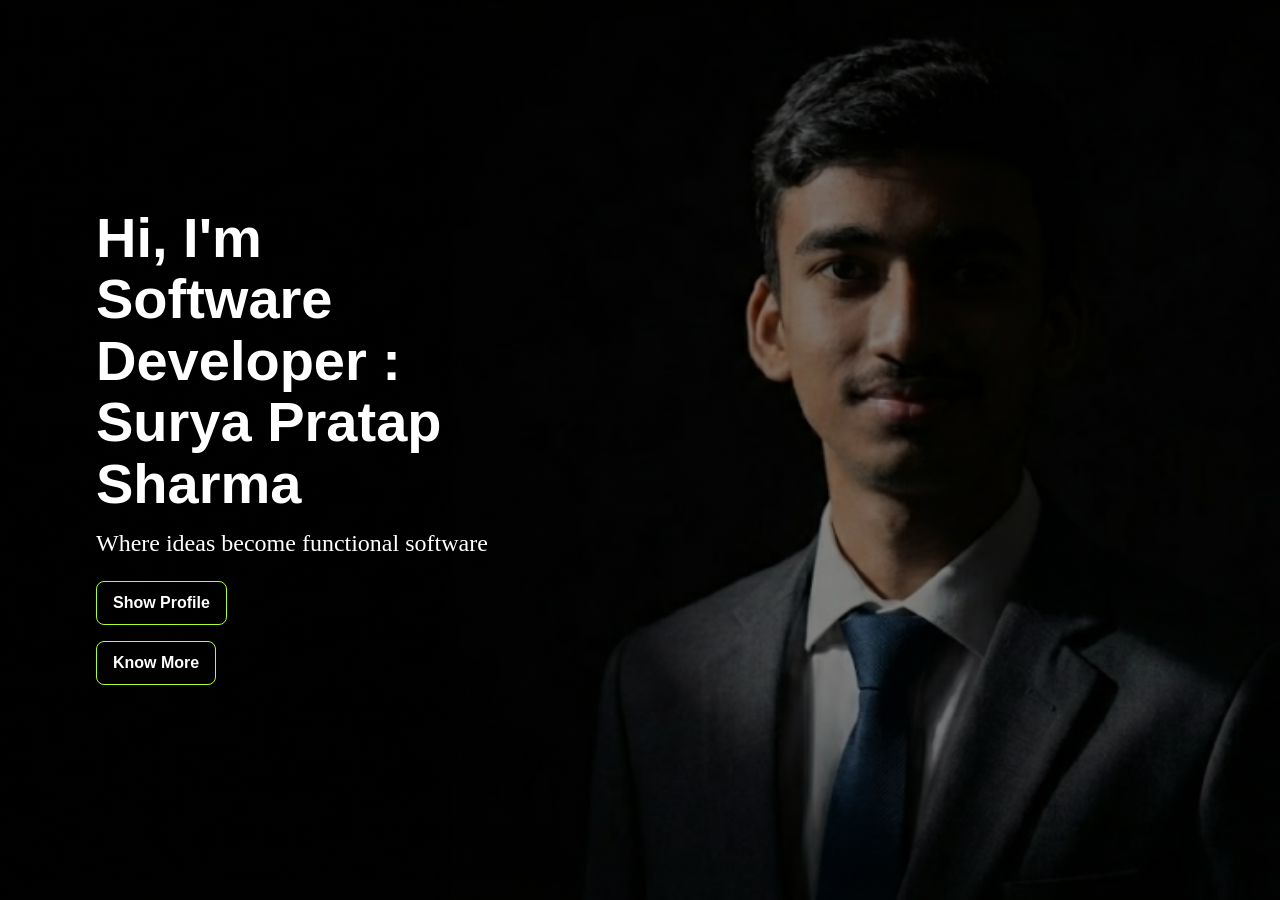
<file: index.html>
<!DOCTYPE html>
<html lang="en">
<head>
    <meta charset="UTF-8">
    <meta name="viewport" content="width=device-width, initial-scale=1.0">
    <title>Portfolio</title>
    <link rel="stylesheet" href="home.css">
</head>
<body>
    <div class="box">
        <h1 class="heading">Hi, I'm Software Developer </h1>
        <h4>Where ideas become functional software</h4>
        <button class="btn1"><a href="profile.html">Show Profile</a></button>
        <button class="btn2"><a href="Resume.pdf">Know More</a></button>
    </div>
</body>
</html>
</file>
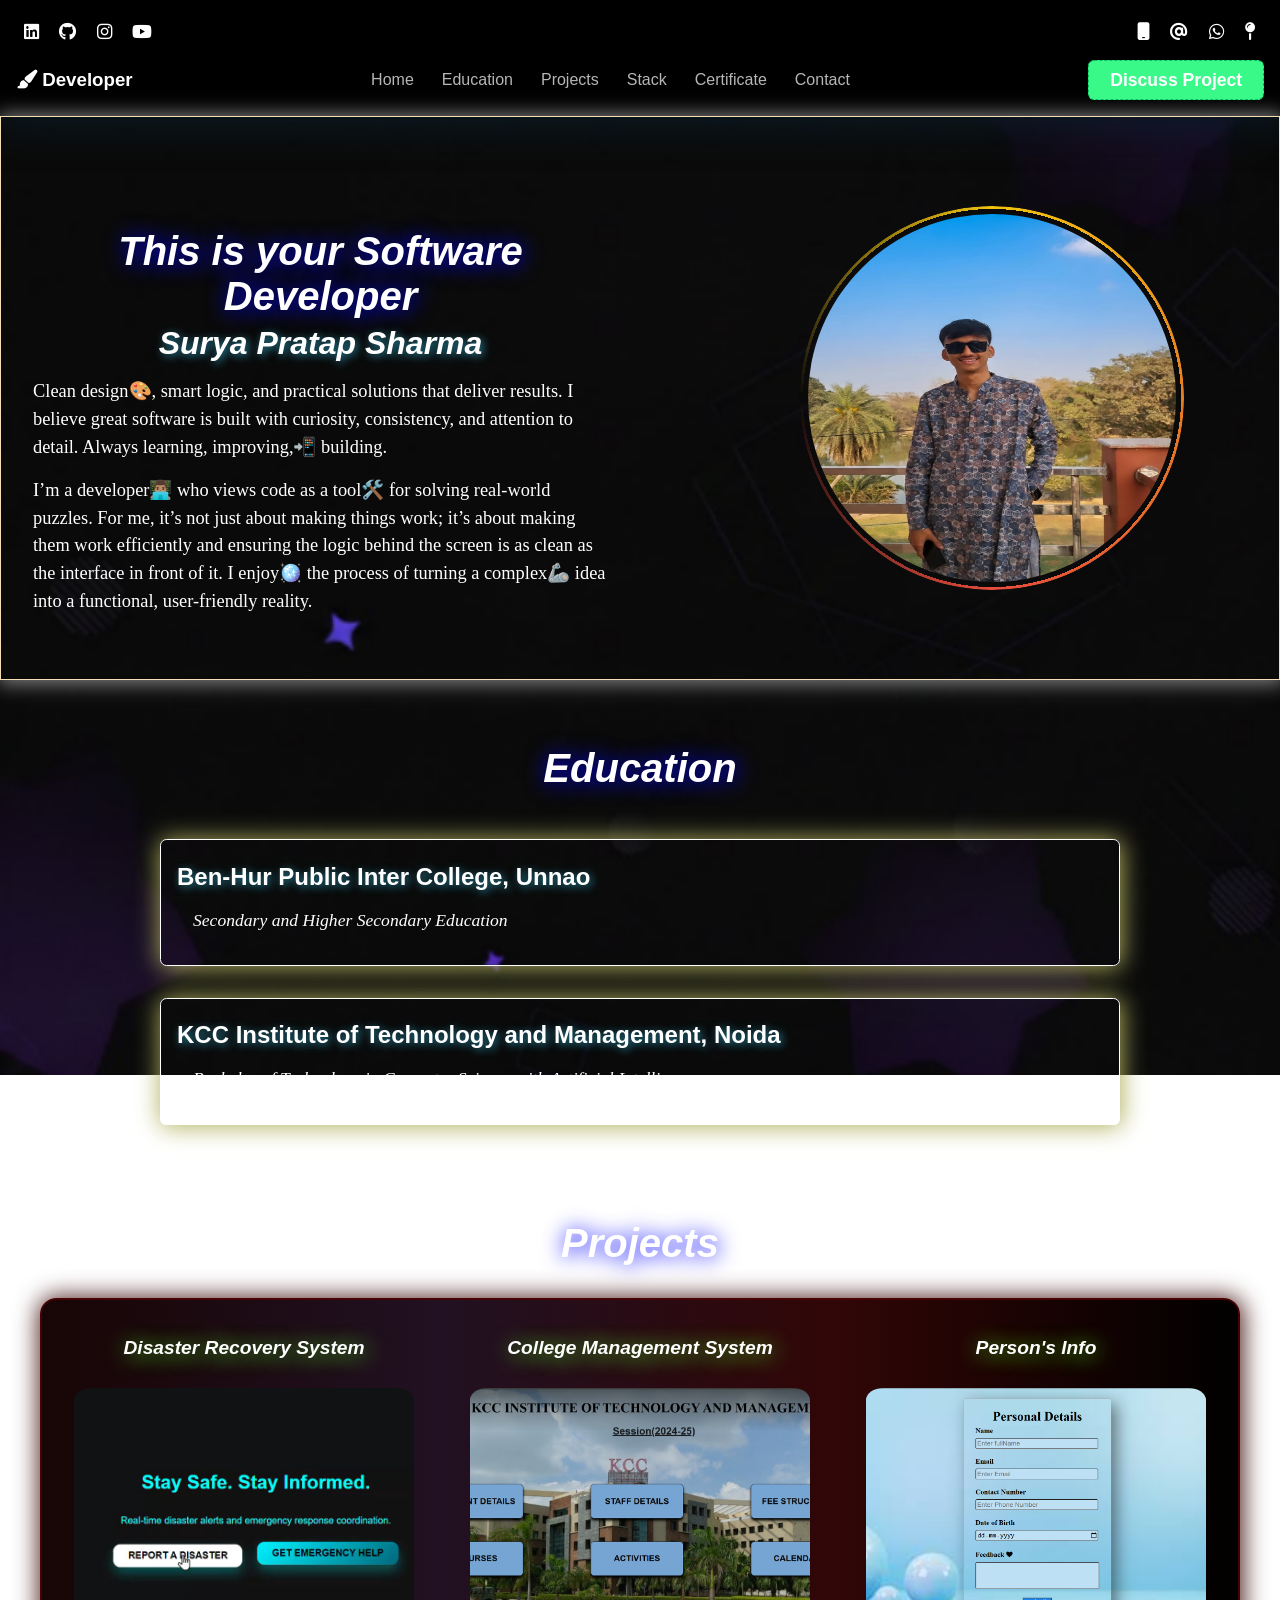
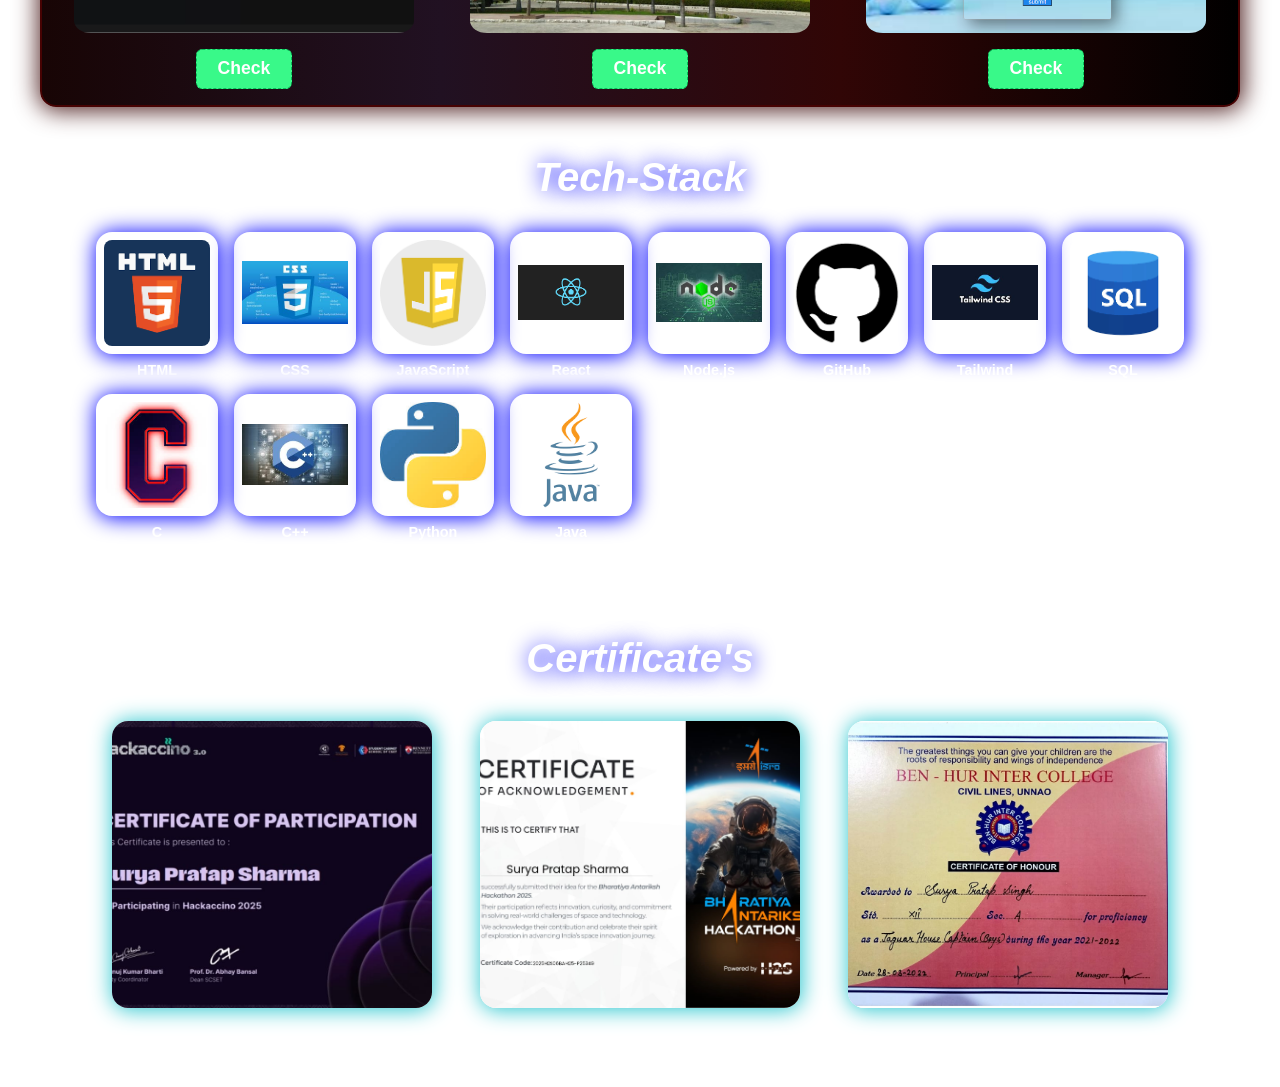
<file: profile.html>
<!DOCTYPE html>
<html lang="en">
<head>
<meta charset="UTF-8">
<meta name="viewport" content="width=device-width, initial-scale=1.0">

<link rel="stylesheet" href="profile.css">

<link rel="stylesheet"
href="https://cdnjs.cloudflare.com/ajax/libs/font-awesome/6.5.1/css/all.min.css">

<title>Profile</title>
</head>

<body>

<div class="page">

<header class="head">

<div class="box1">

<div class="one">
<a href="https://www.linkedin.com/in/surya--sharma"><i class="fa-brands fa-linkedin"></i></a>
<a href="https://github.com/Suryasharma10"><i class="fa-brands fa-github"></i></a>
<a href="https://www.instagram.com/surya._2k4/"><i class="fa-brands fa-instagram"></i></a>
<a href="http://www.youtube.com/@Gameofshort"><i class="fa-brands fa-youtube"></i></a>
</div>

<div class="two">
<a href="tel:7307717828"><i class="fa-solid fa-mobile"></i></a>

<a href="mailto:suryasharma7307717828@gmail.com?subject=Contact&body=I want to contact you">
<i class="fa-solid fa-at"></i>
</a>

<a href="https://wa.me/917307717828">
<i class="fa-brands fa-whatsapp"></i>
</a>

<a href="https://goo.gl/maps/nyfSHDNtgMw1AjmP7?g_st=ac" target="_blank">
<i class="fa-solid fa-map-pin"></i>
</a>

</div>
</div>


<div class="box2">

<h3><i class="fa-solid fa-paintbrush"></i> Developer</h3>

<div class="headings">
<a href="#top">Home</a>
<a href="#Education">Education</a>
<a href="#projects-dash">Projects</a>
<a href="#tech-stack">Stack</a>
<a href="#Certificate">Certificate</a>
<a href="#">Contact</a>
</div>

<button><a href="#projects-dash">Discuss Project</a></button>

</div>

</header>



<div class="box3">

<div class="container">

<h1>This is your Software Developer  </h1>
<h2 class="name">Surya Pratap Sharma</h2>
<p>
Clean design🎨, smart logic, and practical solutions that deliver results.
I believe great software is built with curiosity, consistency,
and attention to detail. Always learning, improving,📲 building.
</p>
<p>I’m a developer👨🏽‍💻 who views code as a tool🛠️ for solving real-world puzzles. For me, it’s not just about making things work; it’s about making them work efficiently and ensuring the logic behind the screen is as clean as the interface in front of it. I enjoy🪩 the process of turning a complex🦾 idea into a functional, user-friendly reality.</p>
</div>

<div class="loader">
    <img src="photo.png" alt="img">
</div></div>
<br>
    <h1 id="Education">Education</h1>
<div id="Education-dash">

    <div class="e1">
        <h2>Ben-Hur Public Inter College, Unnao</h2>
        <p>Secondary and Higher Secondary Education</p>
    </div>
    <div class="e2">
        <h2>KCC Institute of Technology and Management, Noida</h2>
        <p>Bachelor of Technology in Computer Science with Artificial Intelligence</p>
    </div>
</div>
<div id="projects-dash">

<h1 id="p1">Projects</h1>

<div class="projects">

<div class="RescueSync">
<h3>Disaster Recovery System</h3>
<img src="Projects/RescueSync.png">
<button><a href="https://github.com/Suryasharma10/Disaster-Management.git">Check</a></button>
</div>

<div class="CMS">
<h3>College Management System</h3>
<img src="Projects/CMS.png">
<button><a href="https://github.com/Suryasharma10/CMS.github.io.git">Check</a></button>
</div>

<div class="ContactForm">
<h3>Person's Info</h3>
<img src="Projects/Contact.png">
<button><a href="https://github.com/Suryasharma10/Contact-Form.git">Check</a></button>
</div>
</div>
</div>
<div id="tech-stack">
    <h1>Tech-Stack</h1>
    <div class="img-stack">
        <div class="s1">
        <figure><img src="stack/image copy.png" alt="HTML"><figcaption>HTML</figcaption></figure>
        <figure><img src="stack/image.png" alt="CSS"><figcaption>CSS</figcaption></figure>
        <figure><img src="stack/image copy 2.png" alt="JavaScript"><figcaption>JavaScript</figcaption></figure>
        <figure><img src="stack/image copy 3.png" alt="React"><figcaption>React</figcaption></figure>
        </div>
        <div class="s2">
        <figure><img src="stack/image copy 4.png" alt="Node"><figcaption>Node.js</figcaption></figure>
        <figure><img src="stack/image copy 5.png" alt="Github"><figcaption>GitHub</figcaption></figure>
        <figure><img src="stack/image copy 6.png" alt="Tailwind"><figcaption>Tailwind</figcaption></figure>
        <figure><img src="stack/image copy 7.png" alt="SQL"><figcaption>SQL</figcaption></figure>
        </div>
        <div class="s3">
        <figure><img src="stack/image copy 8.png" alt="C"><figcaption>C</figcaption></figure>
        <figure><img src="stack/image copy 9.png" alt="C++"><figcaption>C++</figcaption></figure>
        <figure><img src="stack/image copy 10.png" alt="Python"><figcaption>Python</figcaption></figure>
        <figure><img src="stack/image copy 11.png" alt="Java"><figcaption>Java</figcaption></figure>
        </div>
    </div>
</div>
<h1>Certificate's</h1>
<div id="Certificate">
    <div class="img1">
        <img src="Certificates/WhatsApp Image 2026-03-13 at 12.07.16 AM.jpeg" alt="hackaccino">
        <p>Hackaccino Hakathon</p>
    </div>
    <div class="img2">
        <img src="Certificates/WhatsApp Image 2026-03-13 at 12.05.02 AM.jpeg" alt="bhartiya-Antariksh">
        <p>Bhartiya Antariksh Hakathon</p>
    </div>
    <div class="img3">
        <img src="Certificates/WhatsApp Image 2026-03-13 at 12.05.07 AM.jpeg" alt="house-captain">
        <p>Jaguar House Captain</p>
    </div>
</div>
</div>
</body>
</html>
</file>
<file: home.css>
* {
    box-sizing: border-box;
    margin: 0;
    padding: 0;
}

html,
body {
    width: 100%;
    min-height: 100%;
}

body {
    position: relative;
    min-height: 100svh;
    overflow-x: hidden;
    color: white;
    background-image: linear-gradient(rgba(0, 0, 0, 0.50), rgba(0, 0, 0, 0.50)), url("background.png");
    background-position: center;
    background-size: cover;
    background-repeat: no-repeat;
    background-attachment: fixed;
    font-family: "Lucida Sans", "Lucida Sans Regular", "Lucida Grande", sans-serif;
}

.box {
    width: min(90%, 42rem);
    min-height: 100svh;
    display: flex;
    flex-direction: column;
    justify-content: center;
    padding: clamp(2rem, 8vw, 6rem);
}

.heading {
    max-width: 12ch;
    font-size: clamp(2rem, 6vw, 3.5rem);
    line-height: 1.1;
}

.heading::after {
    content: ": Surya Pratap Sharma";
}

h4 {
    margin: 1rem 0;
    font-family: Cambria, Georgia, serif;
    font-size: clamp(1rem, 3vw, 1.5rem);
    font-weight: 400;
}

button {
    width: fit-content;
    min-height: 2.75rem;
    margin: 0.5rem 0.5rem 0.5rem 0;
    padding: 0.65rem 1rem;
    border: 1px solid greenyellow;
    border-radius: 0.5rem;
    background: transparent;
    transition: background-color 0.2s ease, transform 0.2s ease;
}

button:hover,
button:focus-within {
    background-color: rgb(60, 202, 58);
    transform: translateY(-2px);
}

a {
    color: white;
    font-size: 1rem;
    font-weight: 700;
    text-decoration: none;
}

@media (max-width: 600px) {
    body {
        background-attachment: scroll;
        background-image: linear-gradient(rgba(0, 0, 0, 0.90), rgba(0, 0, 0, 0.90)), url("background.png");
        background-size: auto 100%;
        background-position: 70% center;
    }

    .box {
        width: 100%;
        align-items: center;
        padding: 2rem 1.25rem;
        text-align: center;
    }

    .heading {
        max-width: 100%;
    }

    button {
        margin-right: 0.25rem;
        margin-left: 0.25rem;
    }
}
</file>
<file: profile.css>
* {
    box-sizing: border-box;
    margin: 0;
    padding: 0;
}

html {
    scroll-behavior: smooth;
}

body {
    min-height: 100svh;
    overflow-x: hidden;
    color: white;
    background: url("profile.png") center / cover fixed no-repeat;
    font-family: Arial, Helvetica, sans-serif;
}

.page {
    min-height: 100svh;
}

header {
    padding: 1rem;
    background: black;
    box-shadow: 2px 3px 43px 3px rgb(10, 30, 40);
}

.box1,
.box2 {
    display: flex;
    width: 100%;
    min-height: 2rem;
    align-items: center;
    justify-content: space-between;
    gap: 1rem;
    flex-wrap: wrap;
    text-align: center;
}

.box2 {
    margin-top: 0.75rem;
}

.headings {
    display: flex;
    justify-content: center;
    gap: 0.75rem;
    flex-wrap: wrap;
}

a {
    margin: 0.3rem 0.5rem;
    color: white;
    font-size: 1.1rem;
    text-decoration: none;
}

.headings a {
    color: rgb(183, 181, 181);
    font-size: 1rem;
}

.headings a:hover {
    color: white;
    font-weight: 900;
}

button {
    min-height: 2.5rem;
    padding: 0.45rem 0.8rem;
    border: 1px dashed rgb(8, 190, 90);
    border-radius: 0.4rem;
    background-color: rgb(57, 249, 137);
    color: white;
    font-weight: bold;
    cursor: pointer;
}

button:hover,
button:focus-within {
    background-color: rgb(182, 243, 101);
    color: rgb(1, 1, 1);
    box-shadow: 3px 2px 20px 1px rgb(47, 98, 103);
}

.box3 {
    display: flex;
    align-items: center;
    justify-content: center;
    gap: clamp(1rem, 5vw, 4rem);
    flex-wrap: wrap;
    border: 1px solid wheat;
    box-shadow: 1px 1px 18px 3px grey;
}

.container {
    width: min(50%, 42rem);
    margin: 3rem 0 2rem;
    padding: 1rem;
    color: white;
}

.loader {
    position: relative;
    display: flex;
    width: min(42vw, 24rem);
    height: auto;
    aspect-ratio: 1;
    flex: 0 1 24rem;
    align-items: center;
    justify-content: center;
    margin: 4rem auto;
    border-radius: 50%;
}

.loader::before {
    position: absolute;
    inset: 0;
    border-radius: 50%;
    background: conic-gradient(#f1c40f, #e67e22, #e74c3c, transparent, #f1c40f);
    content: "";
    -webkit-mask: radial-gradient(farthest-side, transparent calc(100% - 3px), #000 0);
    mask: radial-gradient(farthest-side, transparent calc(100% - 3px), #000 0);
    animation: spin 2.5s linear infinite;
}

.loader img {
    position: relative;
    width: calc(100% - 1rem);
    height: auto;
    aspect-ratio: 1;
    border-radius: 50%;
    background: white;
}

@keyframes spin {
    to {
        transform: rotate(360deg);
    }
}

h1 {
    margin-top: 1rem;
    padding-top: 2rem;
    color: white;
    font-size: clamp(2rem, 4vw, 2.5rem);
    font-style: italic;
    text-align: center;
    text-shadow: 1px 1px 21px blue;
}

h2 {
    margin-top: 0.4rem;
    color: white;
    font-style: normal;
    text-shadow: 2px 2px 9px rgb(40, 136, 162);
}

h3 {
    color: white;
}

.name {
    color: white;
    font-size: 2rem;
    font-style: italic;
    text-align: center;
}

p {
    margin: 1rem;
    background: transparent;
    font-family: cursive;
    font-size: 1.15rem;
    line-height: 1.5;
}

#Education,
#projects-dash,
#tech-stack,
#Certificate {
    text-align: center;
}

#Education-dash {
    display: flex;
    align-items: center;
    flex-direction: column;
    margin-top: 2rem;
}

.e1,
.e2 {
    width: min(90%, 60rem);
    margin: 1rem;
    padding: 1rem;
    border: 1.6px solid white;
    border-radius: 0.4rem;
    box-shadow: 1px 1px 24px 1px rgb(177, 177, 95);
}

.e1 p,
.e2 p {
    color: white;
    font-size: 1.1rem;
    font-style: italic;
}

#projects-dash {
    display: flex;
    align-items: center;
    flex-direction: column;
    margin-top: 2rem;
    color: white;
    font-style: italic;
}

.projects {
    display: flex;
    width: min(100% - 2rem, 1200px);
    align-items: stretch;
    justify-content: center;
    gap: 1.5rem;
    flex-wrap: wrap;
    margin-top: 2rem;
    padding: 1rem;
    border: 2px solid rgb(71, 3, 3);
    border-radius: 1rem;
    background: linear-gradient(to right, rgb(24, 5, 5), rgb(33, 17, 34), rgb(49, 6, 6), rgb(1, 0, 0));
    box-shadow: 1px 1px 23px 3px rgb(83, 39, 39);
}

.projects > div {
    display: flex;
    width: min(100%, 22rem);
    flex: 1 1 18rem;
    align-items: center;
    flex-direction: column;
}

.projects h3 {
    display: flex;
    min-height: 3.5rem;
    align-items: center;
    justify-content: center;
    padding: 1rem 0 0.5rem;
    font-size: 1.2rem;
    text-align: center;
    text-shadow: 2px 2px 21px rgb(88, 238, 43);
}

.projects img {
    width: calc(100% - 2rem);
    height: auto;
    aspect-ratio: 25 / 18;
    object-fit: cover;
    margin: 1rem;
    border-radius: 5%;
}

#tech-stack {
    display: flex;
    align-items: center;
    flex-direction: column;
    color: white;
}

.img-stack {
    display: grid;
    width: min(100%, 70rem);
    grid-template-columns: repeat(auto-fit, minmax(7rem, 1fr));
    gap: 1rem;
    padding: 1rem;
    margin: 1rem auto 2rem;
}

.img-stack > div {
    display: contents;
}

.img-stack figure {
    display: flex;
    min-width: 0;
    align-items: center;
    flex-direction: column;
    gap: 0.5rem;
    color: white;
    font-size: 0.9rem;
    font-weight: 700;
}

.img-stack img {
    width: min(100%, 8rem);
    height: auto;
    aspect-ratio: 1;
    padding: 0.5rem;
    border-radius: 1rem;
    object-fit: contain;
    box-shadow: 1px 1px 21px 1px blue;
}

#Certificate {
    display: flex;
    align-items: flex-start;
    justify-content: center;
    gap: 1rem;
    flex-wrap: wrap;
    margin-top: 1.5rem;
}

.img1,
.img2,
.img3 {
    width: min(100%, 22rem);
}

.img1 img,
.img2 img,
.img3 img {
    width: calc(100% - 2rem);
    height: auto;
    aspect-ratio: 39 / 35;
    object-fit: cover;
    margin: 1rem;
    border-radius: 1rem;
    box-shadow: 1px 1px 21px 1px rgb(41, 198, 206);
}

@media (max-width: 700px) {
    body {
        background-attachment: scroll;
    }

    header {
        padding: 0.75rem;
    }

    .box1,
    .box2 {
        justify-content: center;
    }

    .box3 {
        gap: 0;
    }

    .container {
        width: 100%;
        margin: 1.5rem 0 0;
        padding: 1rem;
    }

    .loader {
        width: min(76vw, 20rem);
        margin: 1rem auto 2rem;
    }

    p {
        margin: 0.75rem 0;
        font-size: 1rem;
    }

    .projects {
        width: calc(100% - 1rem);
        gap: 1rem;
        padding: 0.75rem;
    }

    .projects > div {
        width: 100%;
        max-width: 100%;
        flex-basis: 100%;
    }

    .img-stack {
        grid-template-columns: repeat(3, minmax(0, 1fr));
        gap: 0.75rem;
        padding: 0.75rem;
    }

    .img-stack figure {
        font-size: 0.75rem;
    }
}
</file>
